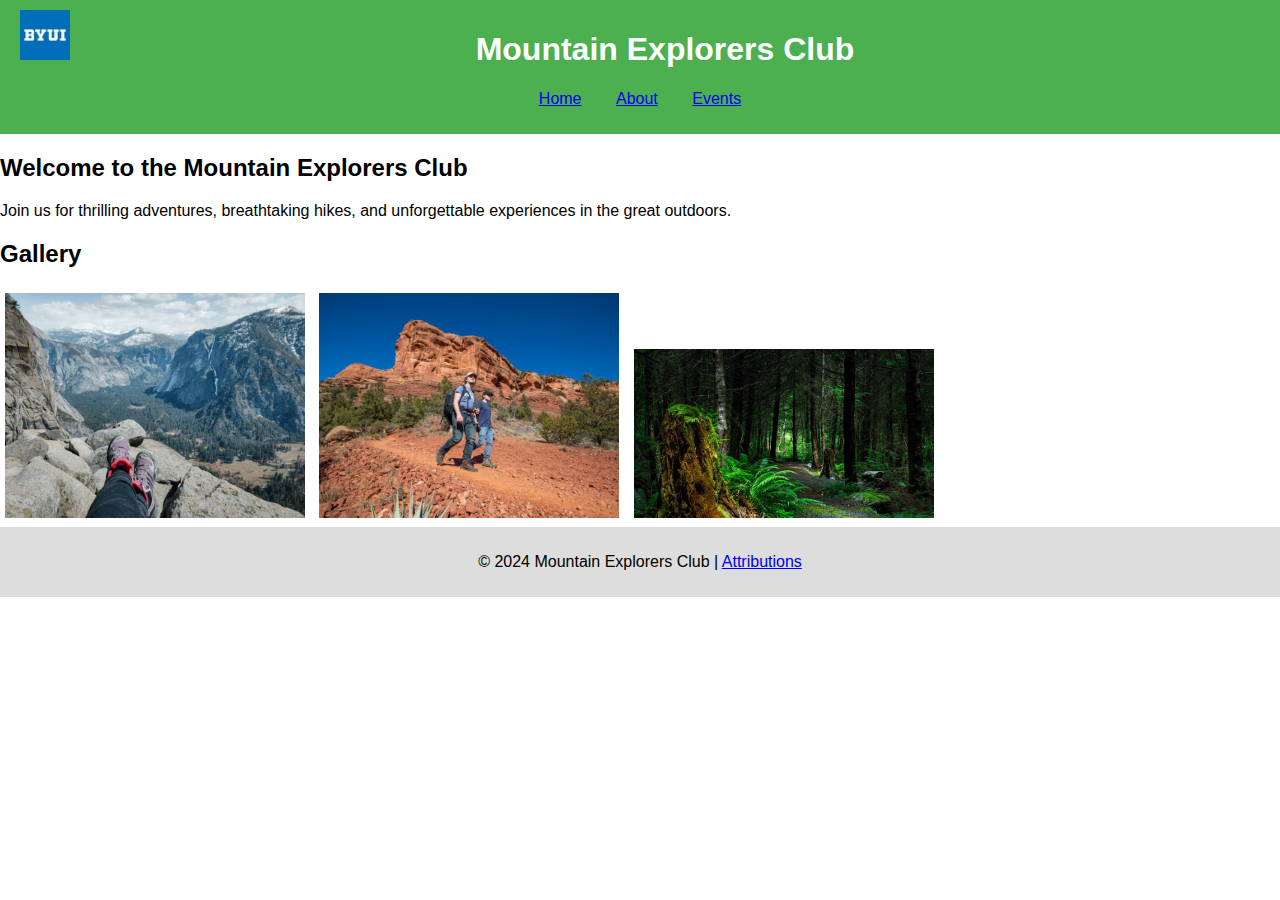
<file: index.html>
<!DOCTYPE html>
<html lang="en">
<head>
    <meta charset="UTF-8">
    <meta name="viewport" content="width=device-width, initial-scale=1.0">
    <meta name="description" content="Welcome to the Mountain Explorers Club - your local hiking and adventure group.">
    <title>Mountain Explorers Club</title>
    <link rel="stylesheet" href="styles/style.css">
    <script defer src="scripts/script.js"></script>
</head>
<body>
    <header>
        <img src="images/byui-logo.png" alt="BYU-I Logo" class="logo">
        <h1>Mountain Explorers Club</h1>
        <nav>
            <ul>
                <li><a href="index.html">Home</a></li>
                <li><a href="about.html">About</a></li>
                <li><a href="events.html">Events</a></li>
            </ul>
        </nav>
    </header>
    <main>
        <section>
            <h2>Welcome to the Mountain Explorers Club</h2>
            <p>Join us for thrilling adventures, breathtaking hikes, and unforgettable experiences in the great outdoors.</p>
        </section>
        <section class="gallery-section">
            <h2>Gallery</h2>
            <div class="gallery">
                <img src="images/hike1.jpg" alt="Hiking trail" loading="lazy">
                <img src="images/hike2.jpg" alt="Mountain view" loading="lazy">
                <img src="images/hike3.jpg" alt="Forest pathway" loading="lazy">
            </div>
        </section>
    </main>
    <footer>
        <p>&copy; 2024 Mountain Explorers Club | <a href="attributions.html">Attributions</a></p>
    </footer>
</body>
</html>
</file>
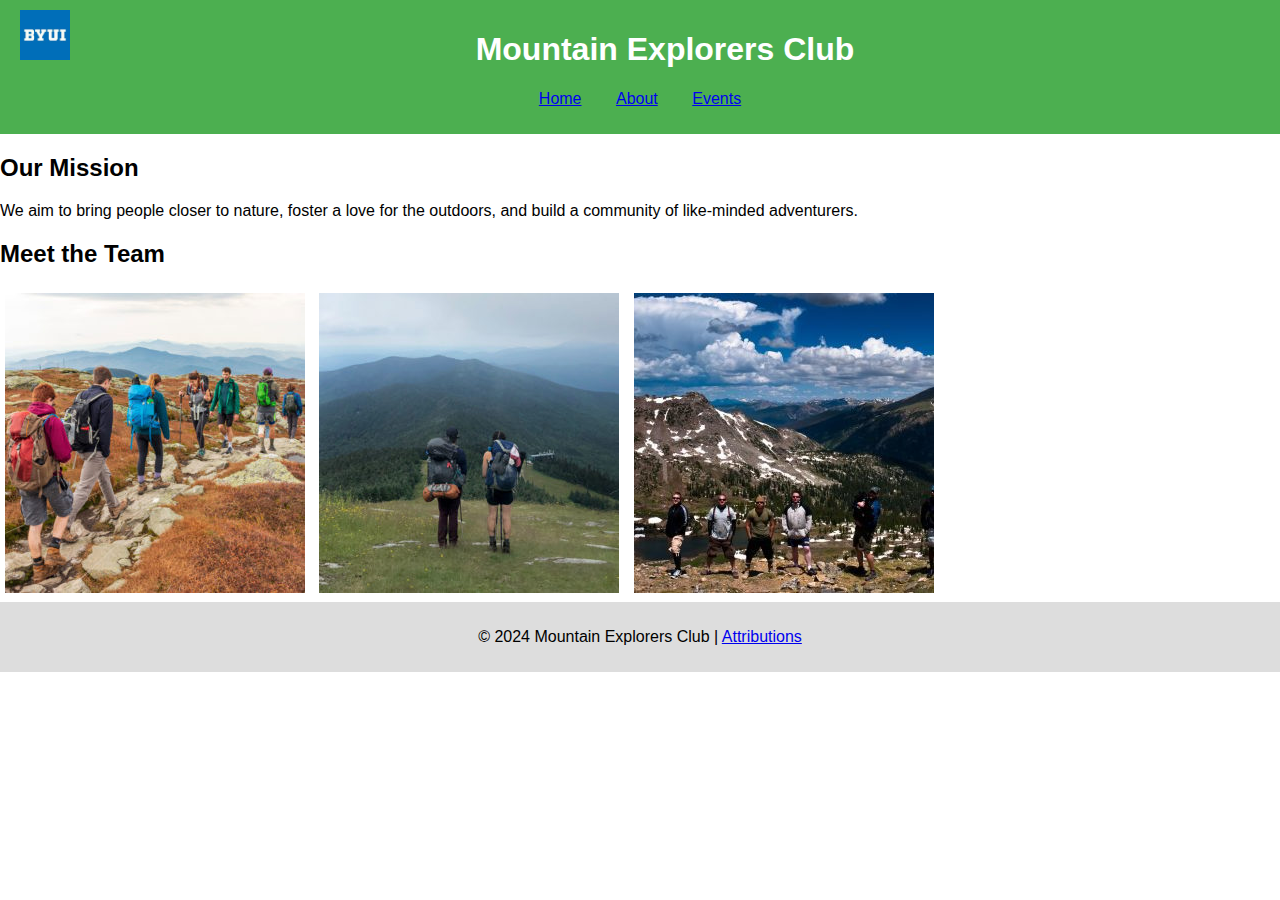
<file: about.html>
<!DOCTYPE html>
<html lang="en">
<head>
    <meta charset="UTF-8">
    <meta name="viewport" content="width=device-width, initial-scale=1.0">
    <meta name="description" content="Learn more about the Mountain Explorers Club and our mission.">
    <title>About Us</title>
    <link rel="stylesheet" href="styles/style.css">
</head>
<body>
    <header>
        <img src="images/byui-logo.png" alt="BYU-I Logo" class="logo">
        <h1>Mountain Explorers Club</h1>
        <nav>
            <ul>
                <li><a href="index.html">Home</a></li>
                <li><a href="about.html">About</a></li>
                <li><a href="events.html">Events</a></li>
            </ul>
        </nav>
    </header>
    <main>
        <section>
            <h2>Our Mission</h2>
            <p>We aim to bring people closer to nature, foster a love for the outdoors, and build a community of like-minded adventurers.</p>
        </section>
        <section class="team-section">
            <h2>Meet the Team</h2>
            <div class="team-gallery">
                <img src="images/team1.jpg" alt="Team Member 1">
                <img src="images/team2.jpg" alt="Team Member 2">
                <img src="images/team3.jpg" alt="Team Member 3">
            </div>
        </section>
    </main>
    <footer>
        <p>&copy; 2024 Mountain Explorers Club | <a href="attributions.html">Attributions</a></p>
    </footer>
</body>
</html>
</file>
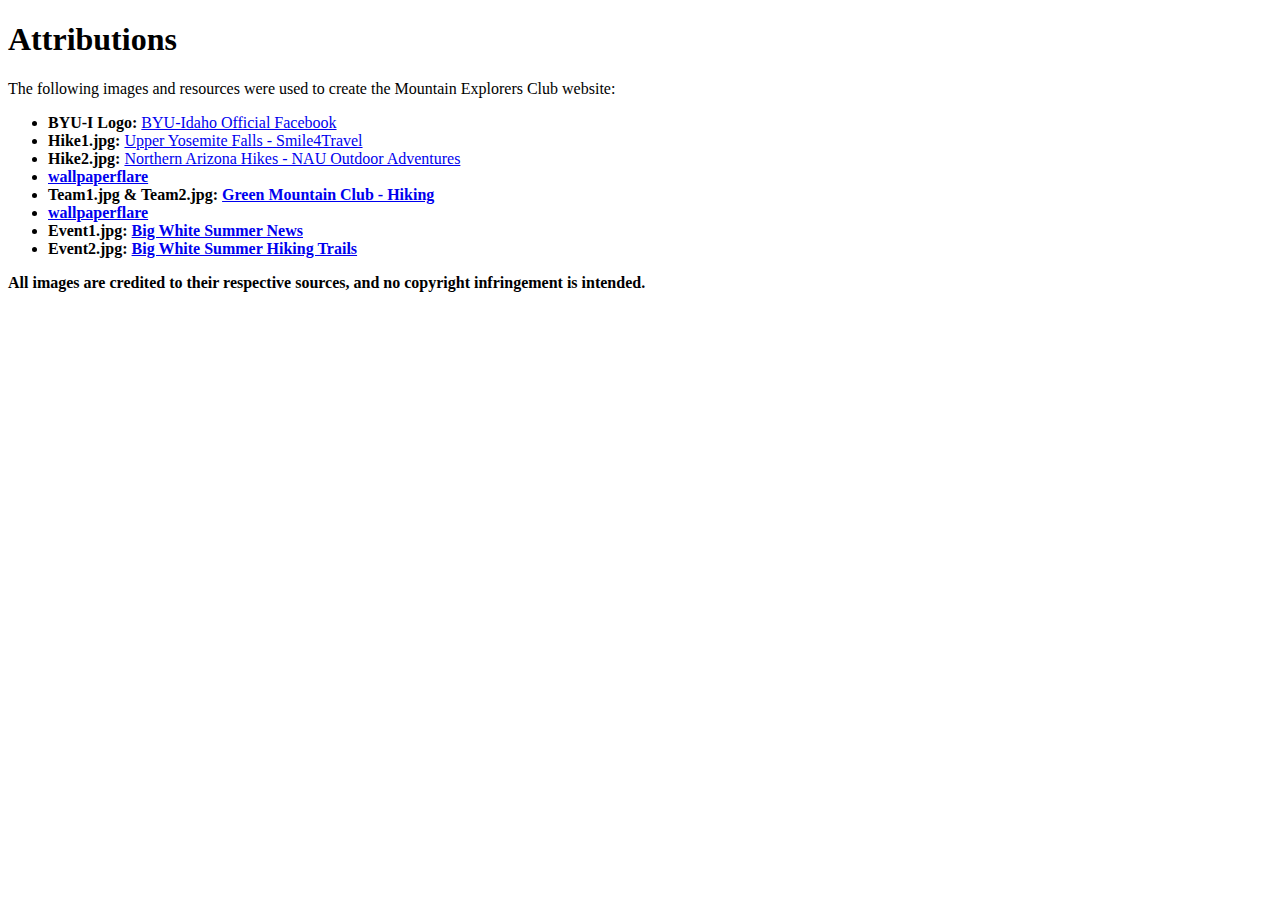
<file: attributions.html>
<!DOCTYPE html>
<html lang="en">
<head>
    <meta charset="UTF-8">
    <meta name="viewport" content="width=device-width, initial-scale=1.0">
    <title>Attributions</title>
</head>
<body>
    <h1>Attributions</h1>
    <p>The following images and resources were used to create the Mountain Explorers Club website:</p>
    <ul>
        <li>
            <strong>BYU-I Logo:</strong>
            <a href="https://www.facebook.com/BYUID/" target="_blank">BYU-Idaho Official Facebook</a>
        </li>
        <li>
            <strong>Hike1.jpg:</strong>
            <a href="https://smile4travel.de/en/america/usa/california/hike-upper-yosemite-falls/" target="_blank">
                Upper Yosemite Falls - Smile4Travel
            </a>
        </li>
        <li>
            <strong>Hike2.jpg:</strong>
            <a href="https://nau.edu/campus-recreation/outdoor-adventures/northern-arizona-hikes/" target="_blank">
                Northern Arizona Hikes - NAU Outdoor Adventures
            </a>
        </li>
        <li>
            <strong><Hike3.jpg</strong>
            <a href="https://www.wallpaperflare.com/forest-path-deep-forest-thick-forest-pathway-woodland-fern-wallpaper-tyizj/download/800x600" target="_blank">
                wallpaperflare
                </a>
        </li>
        <li>
            <strong>Team1.jpg & Team2.jpg:</strong>
            <a href="https://www.greenmountainclub.org/hiking/" target="_blank">
                Green Mountain Club - Hiking
            </a>
        </li>
        <li>
            <strong><Team3.jpg</strong>
            <a href="https://coloradowildernessridesandguides.com/guided-adventures/backpacking-hiking/" target="_blank">
                wallpaperflare
                </a>
        </li>
        <li>
            <strong>Event1.jpg:</strong>
            <a href="https://www.bigwhite.com/summer/explore-big-white/blog/mountain-news/10-reasons-you-need-visit-big-white-summer" target="_blank">
                Big White Summer News
            </a>
        </li>
        <li>
            <strong>Event2.jpg:</strong>
            <a href="https://www.bigwhite.com/summer/hiking-trails" target="_blank">
                Big White Summer Hiking Trails
            </a>
        </li>
    </ul>
    <p>All images are credited to their respective sources, and no copyright infringement is intended.</p>
</body>
</html>
</file>
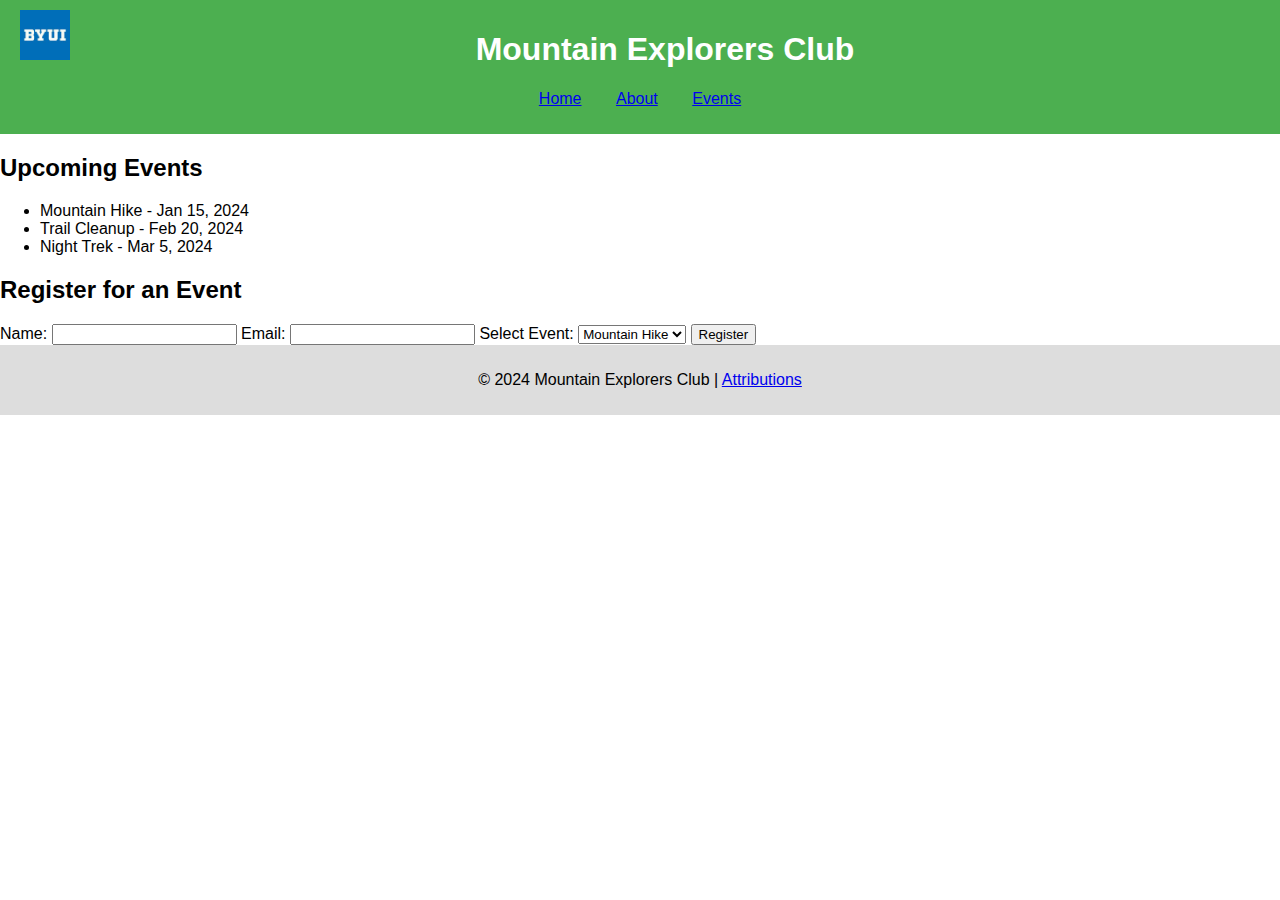
<file: events.html>
<!DOCTYPE html>
<html lang="en">
<head>
    <meta charset="UTF-8">
    <meta name="viewport" content="width=device-width, initial-scale=1.0">
    <meta name="description" content="Register for upcoming Mountain Explorers Club events.">
    <title>Events</title>
    <link rel="stylesheet" href="styles/style.css">
    <script defer src="scripts/script.js"></script>
</head>
<body>
    <header>
        <img src="images/byui-logo.png" alt="BYU-I Logo" class="logo">
        <h1>Mountain Explorers Club</h1>
        <nav>
            <ul>
                <li><a href="index.html">Home</a></li>
                <li><a href="about.html">About</a></li>
                <li><a href="events.html">Events</a></li>
            </ul>
        </nav>
    </header>
    <main>
        <section>
            <h2>Upcoming Events</h2>
            <ul id="event-list"></ul>
        </section>
        <section>
            <h2>Register for an Event</h2>
            <form id="event-form">
                <label for="name">Name:</label>
                <input type="text" id="name" aria-label="Full Name" required>
                <label for="email">Email:</label>
                <input type="email" id="email" aria-label="Email Address" required>
                <label for="event-select">Select Event:</label>
                <select id="event-select">
                    <option value="hike">Mountain Hike</option>
                    <option value="cleanup">Trail Cleanup</option>
                    <option value="trek">Night Trek</option>
                </select>
                <button type="submit">Register</button>
            </form>
        </section>
    </main>
    <footer>
        <p>&copy; 2024 Mountain Explorers Club | <a href="attributions.html">Attributions</a></p>
    </footer>
</body>
</html>
</file>
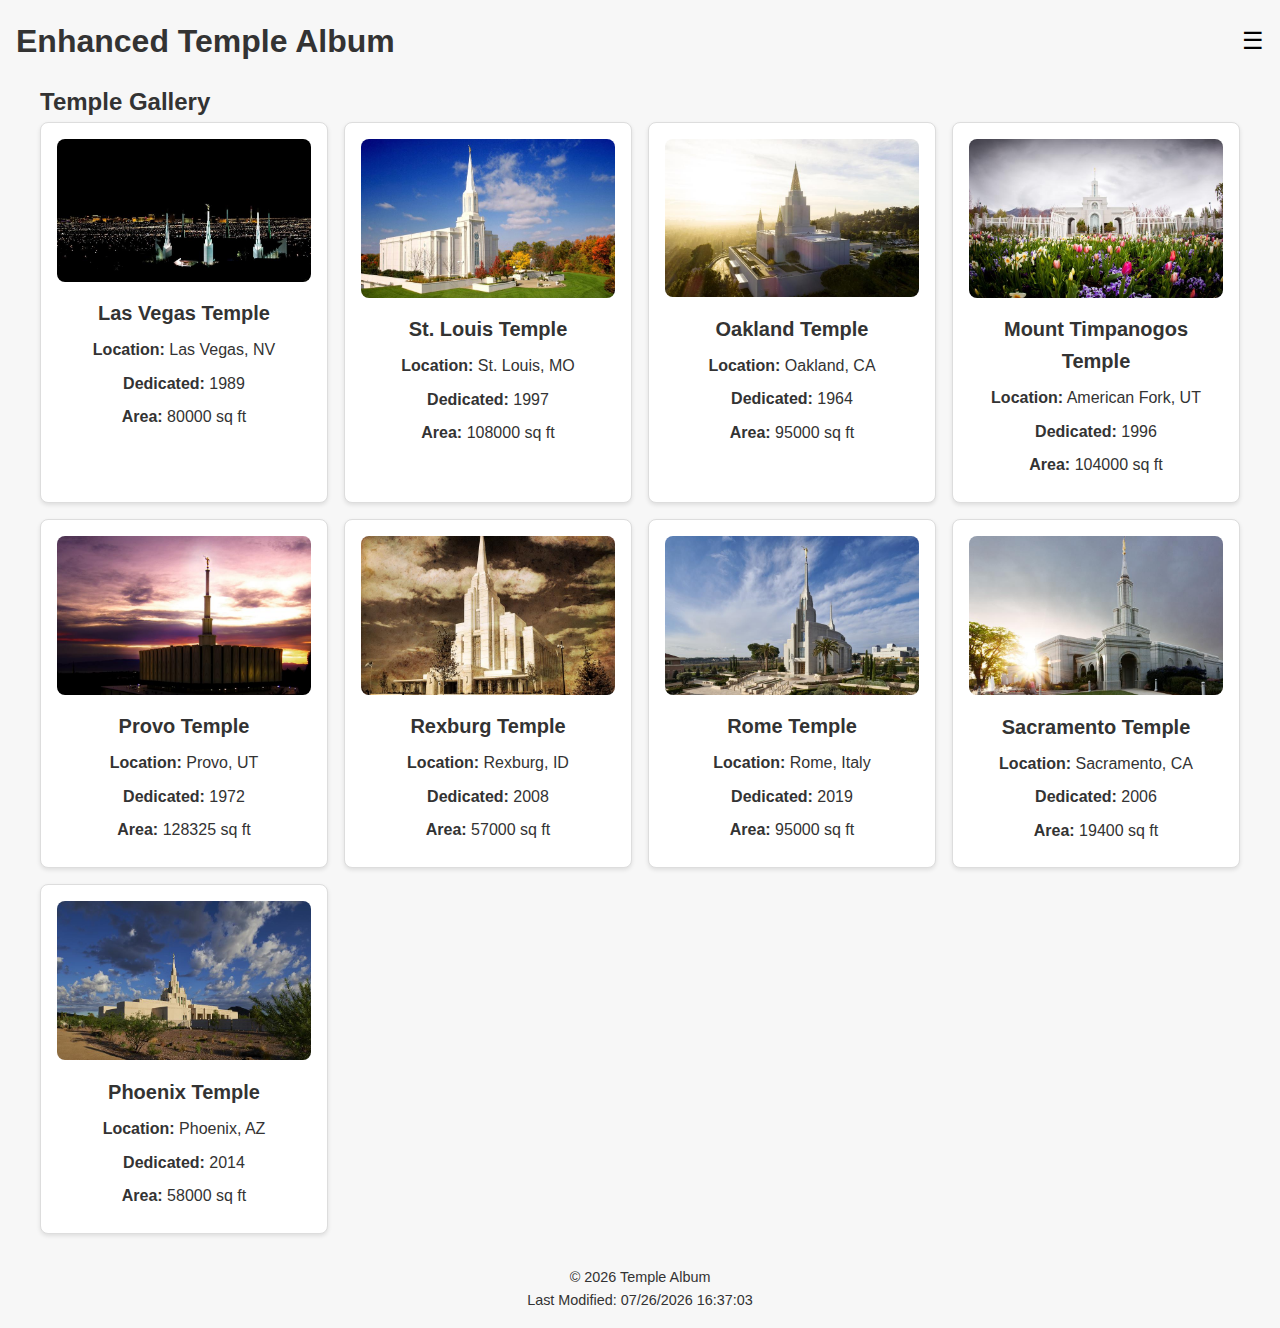
<file: filtered-temples.html>
<!DOCTYPE html>
<html lang="en">
<head>
    <meta charset="UTF-8">
    <meta name="viewport" content="width=device-width, initial-scale=1.0">
    <meta name="description" content="Filterable Temple Picture Album with Enhanced Features">
    <title>Filtered Temple Album</title>
    <!-- Link CSS -->
    <link rel="stylesheet" href="styles/filtered-temples.css">
    <script src="scripts/filtered-temples.js" defer></script>
</head>
<body>
    <!-- Header with Navigation Menu -->
    <header>
        <h1>Enhanced Temple Album</h1>
        <nav id="nav-menu" aria-label="Main Navigation">
            <button id="hamburger" aria-label="Menu">&#9776;</button>
            <ul id="menu-links" class="hidden">
                <li><button class="filter-btn" data-filter="all">Home</button></li>
                <li><button class="filter-btn" data-filter="old">Old</button></li>
                <li><button class="filter-btn" data-filter="new">New</button></li>
                <li><button class="filter-btn" data-filter="large">Large</button></li>
                <li><button class="filter-btn" data-filter="small">Small</button></li>
            </ul>
        </nav>
    </header>

    <!-- Main Content -->
    <main>
        <h2>Temple Gallery</h2>
        <section id="gallery" aria-label="Temple Images Gallery">
            <!-- JavaScript dynamically injects temple cards here -->
        </section>
    </main>

    <!-- Footer -->
    <footer>
        <p>&copy; <span id="currentYear"></span> Temple Album</p>
        <p>Last Modified: <span id="lastModified"></span></p>
    </footer>
</body>
</html>
</file>
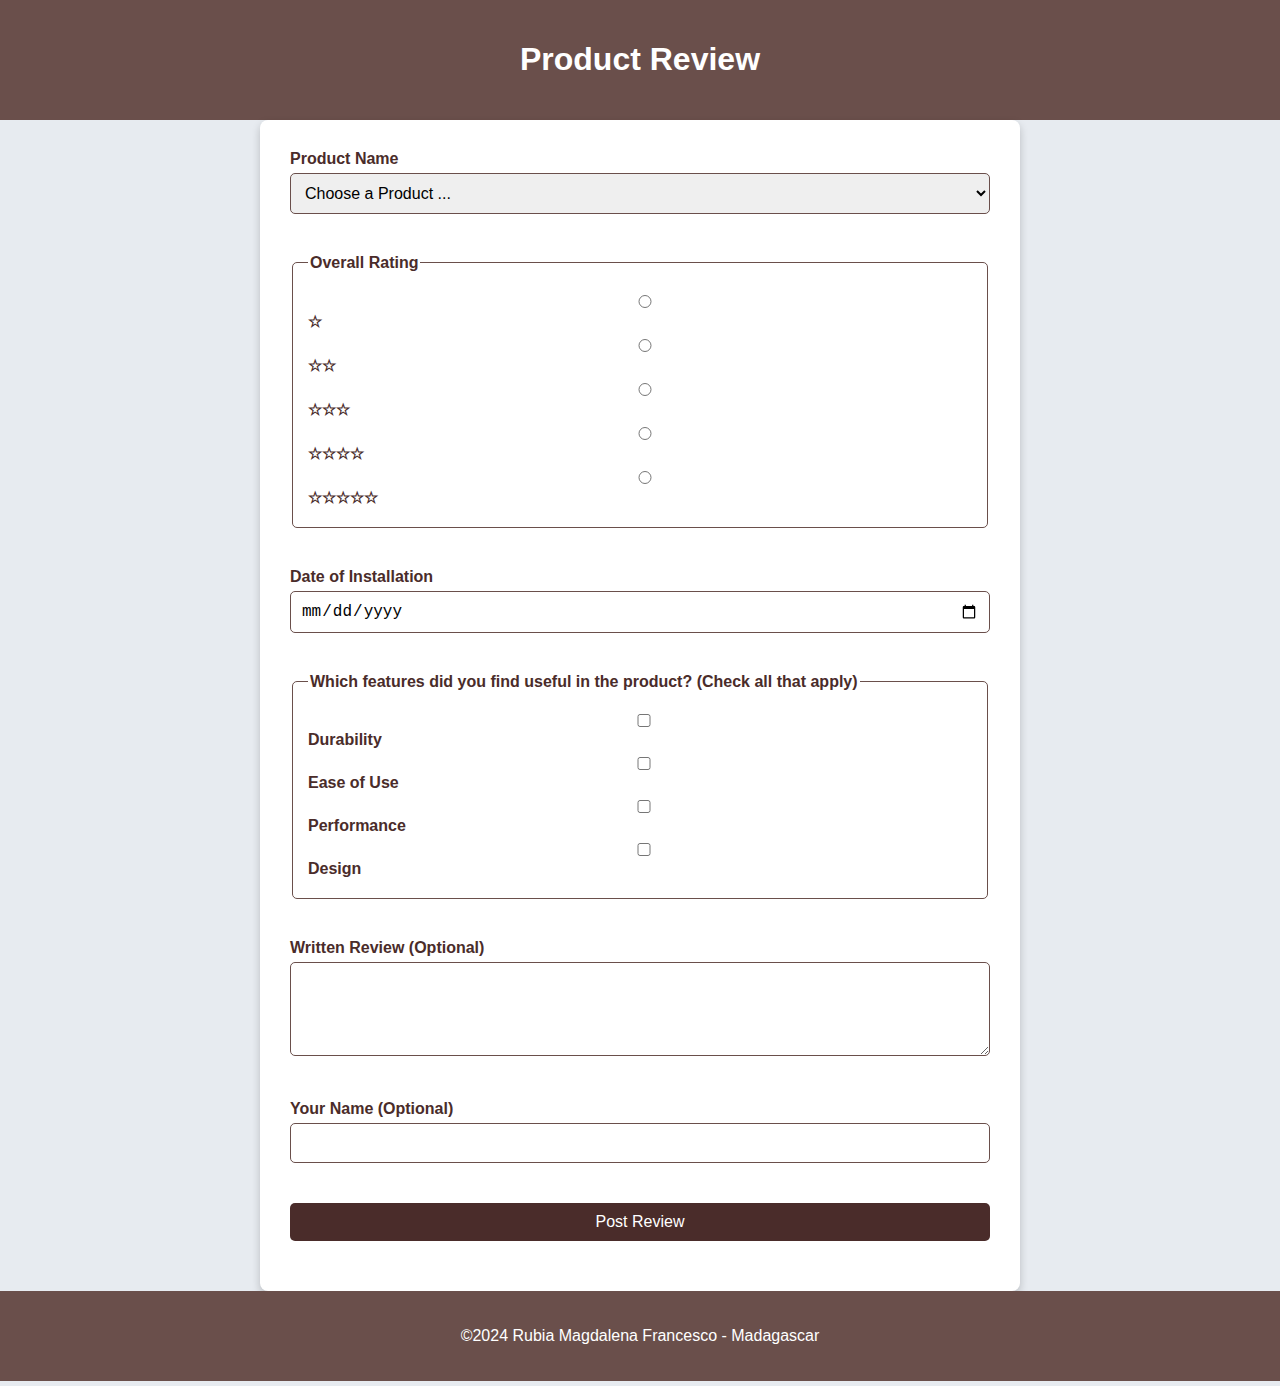
<file: form.html>
<!DOCTYPE html>
<html lang="en">
<head>
    <meta charset="UTF-8">
    <meta name="viewport" content="width=device-width, initial-scale=1.0">
    <meta name="description" content="Product Review Form">
    <title>Product Review Form</title>
    <!-- Corrected path to styles.css -->
    <link rel="stylesheet" href="styles/styles-form.css">
    <!-- Corrected path to script.js -->
    <script defer src="scripts/script-form.js"></script>
</head>
<body>
    <header>
        <h1>Product Review</h1>
    </header>
    <main>
        <form id="reviewForm" action="review.html" method="get">
            <!-- Product Name Section -->
            <div class="form-section">
                <label for="productName">Product Name</label>
                <select id="productName" name="productName" required>
                    <option value="" disabled selected>Choose a Product ...</option>
                </select>
            </div>

            <!-- Overall Rating Section -->
            <fieldset class="form-section">
                <legend>Overall Rating</legend>
                <label>
                    <input type="radio" id="rating1" name="rating" value="1" required>
                    ☆
                </label>
                <label>
                    <input type="radio" id="rating2" name="rating" value="2">
                    ☆☆
                </label>
                <label>
                    <input type="radio" id="rating3" name="rating" value="3">
                    ☆☆☆
                </label>
                <label>
                    <input type="radio" id="rating4" name="rating" value="4">
                    ☆☆☆☆
                </label>
                <label>
                    <input type="radio" id="rating5" name="rating" value="5">
                    ☆☆☆☆☆
                </label>
            </fieldset>

            <!-- Date of Installation Section -->
            <div class="form-section">
                <label for="installationDate">Date of Installation</label>
                <input type="date" id="installationDate" name="installationDate" required>
            </div>

            <!-- Useful Features Section -->
            <fieldset class="form-section">
                <legend>Which features did you find useful in the product? (Check all that apply)</legend>
                <label>
                    <input type="checkbox" id="durability" name="features" value="Durability">
                    Durability
                </label>
                <label>
                    <input type="checkbox" id="easeOfUse" name="features" value="Ease of Use">
                    Ease of Use
                </label>
                <label>
                    <input type="checkbox" id="performance" name="features" value="Performance">
                    Performance
                </label>
                <label>
                    <input type="checkbox" id="design" name="features" value="Design">
                    Design
                </label>
            </fieldset>

            <!-- Written Review Section -->
            <div class="form-section">
                <label for="writtenReview">Written Review (Optional)</label>
                <textarea id="writtenReview" name="writtenReview" rows="4"></textarea>
            </div>

            <!-- User Name Section -->
            <div class="form-section">
                <label for="userName">Your Name (Optional)</label>
                <input type="text" id="userName" name="userName">
            </div>

            <!-- Submit Button -->
            <div class="form-section">
                <button type="submit">Post Review</button>
            </div>
        </form>
    </main>
    <footer>
        <p>©2024 Rubia Magdalena Francesco - Madagascar</p>
    </footer>
</body>
</html>
</file>
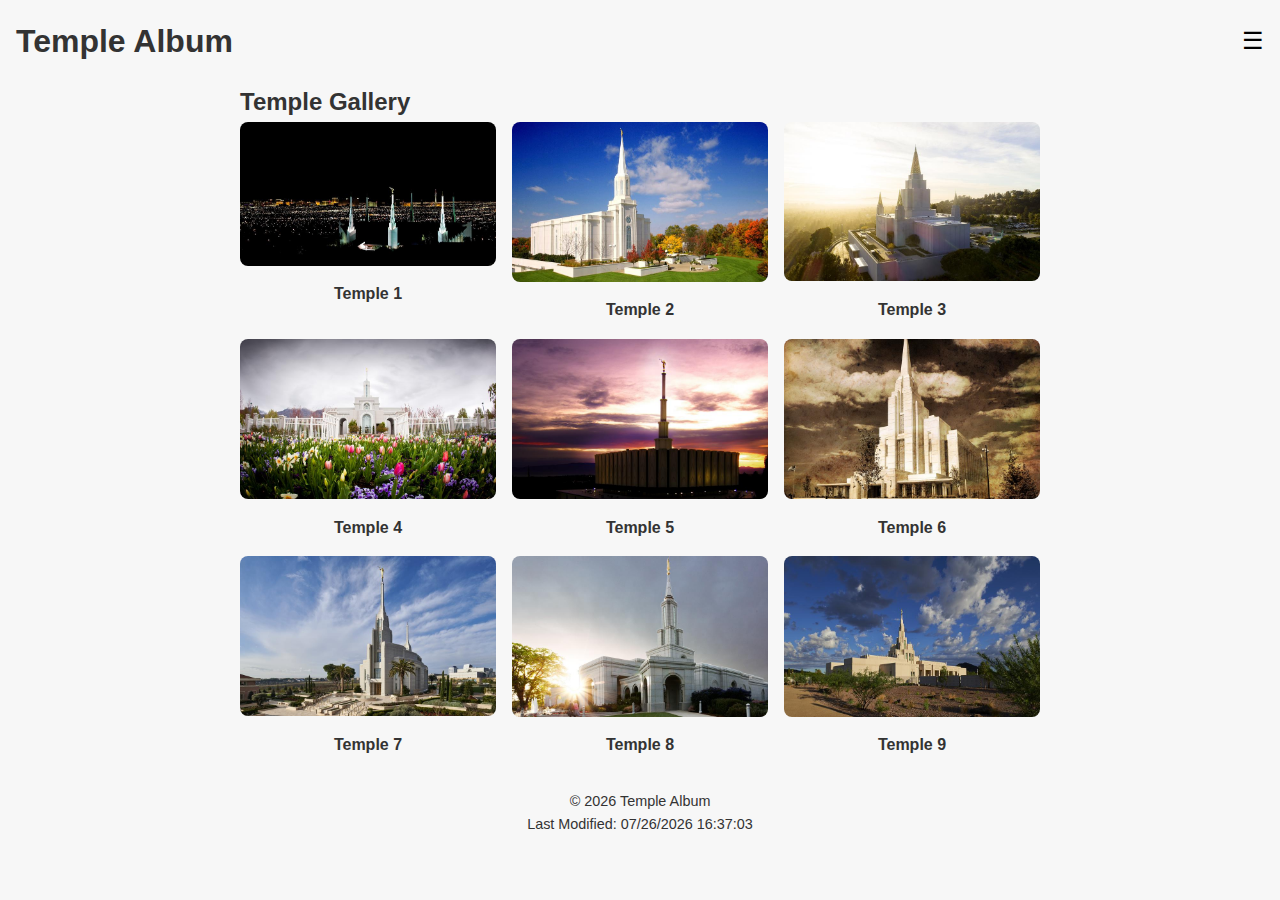
<file: temples.html>
<!DOCTYPE html>
<html lang="en">
<head>
    <meta charset="UTF-8">
    <meta name="viewport" content="width=device-width, initial-scale=1.0">
    <meta name="description" content="Explore a beautiful collection of temple photos in our responsive and accessible photo album.">
    <title>Temple Album</title>
    <!-- Link CSS files (mobile-first) -->
    <link rel="stylesheet" href="styles/temple.css">
    <link rel="stylesheet" href="styles/temples-large.css" media="(min-width: 768px)">
    <script src="scripts/temples.js" defer></script>
</head>
<body>
    <!-- Header with Navigation Menu -->
    <header>
        <h1>Temple Album</h1>
        <nav id="nav-menu" aria-label="Main Navigation">
            <button id="hamburger" aria-label="Menu">&#9776;</button>
            <ul id="menu-links" class="hidden">
                <li><a href="#">Home</a></li>
                <li><a href="#">Old</a></li>
                <li><a href="#">New</a></li>
                <li><a href="#">Large</a></li>
                <li><a href="#">Small</a></li>
            </ul>
        </nav>
    </header>

    <!-- Main Content -->
    <main>
        <h2>Temple Gallery</h2>
        <section id="gallery" aria-label="Temple Images Gallery">
            <!-- 9 Figures with Temple Images -->
            <figure>
                <img src="images/temple1.jpg" alt="A beautiful temple with intricate carvings" loading="lazy">
                <figcaption>Temple 1</figcaption>
            </figure>
            <figure>
                <img src="images/temple2.jpg" alt="A serene temple in a lush forest" loading="lazy">
                <figcaption>Temple 2</figcaption>
            </figure>
            <figure>
                <img src="images/temple3.jpg" alt="An ancient temple by the river" loading="lazy">
                <figcaption>Temple 3</figcaption>
            </figure>
            <figure>
                <img src="images/temple4.jpg" alt="A magnificent temple with golden spires" loading="lazy">
                <figcaption>Temple 4</figcaption>
            </figure>
            <figure>
                <img src="images/temple5.jpg" alt="A small rustic temple in the mountains" loading="lazy">
                <figcaption>Temple 5</figcaption>
            </figure>
            <figure>
                <img src="images/temple6.jpg" alt="A large temple complex with gardens" loading="lazy">
                <figcaption>Temple 6</figcaption>
            </figure>
            <figure>
                <img src="images/temple7.jpg" alt="A temple at sunset overlooking a valley" loading="lazy">
                <figcaption>Temple 7</figcaption>
            </figure>
            <figure>
                <img src="images/temple8.jpg" alt="A grand temple with decorative statues" loading="lazy">
                <figcaption>Temple 8</figcaption>
            </figure>
            <figure>
                <img src="images/temple9.jpg" alt="A quaint temple by a lake" loading="lazy">
                <figcaption>Temple 9</figcaption>
            </figure>
        </section>
    </main>

    <!-- Footer -->
    <footer>
        <p>&copy; <span id="currentYear"></span> Temple Album</p>
        <p>Last Modified: <span id="lastModified"></span></p>
    </footer>
</body>
</html>
</file>
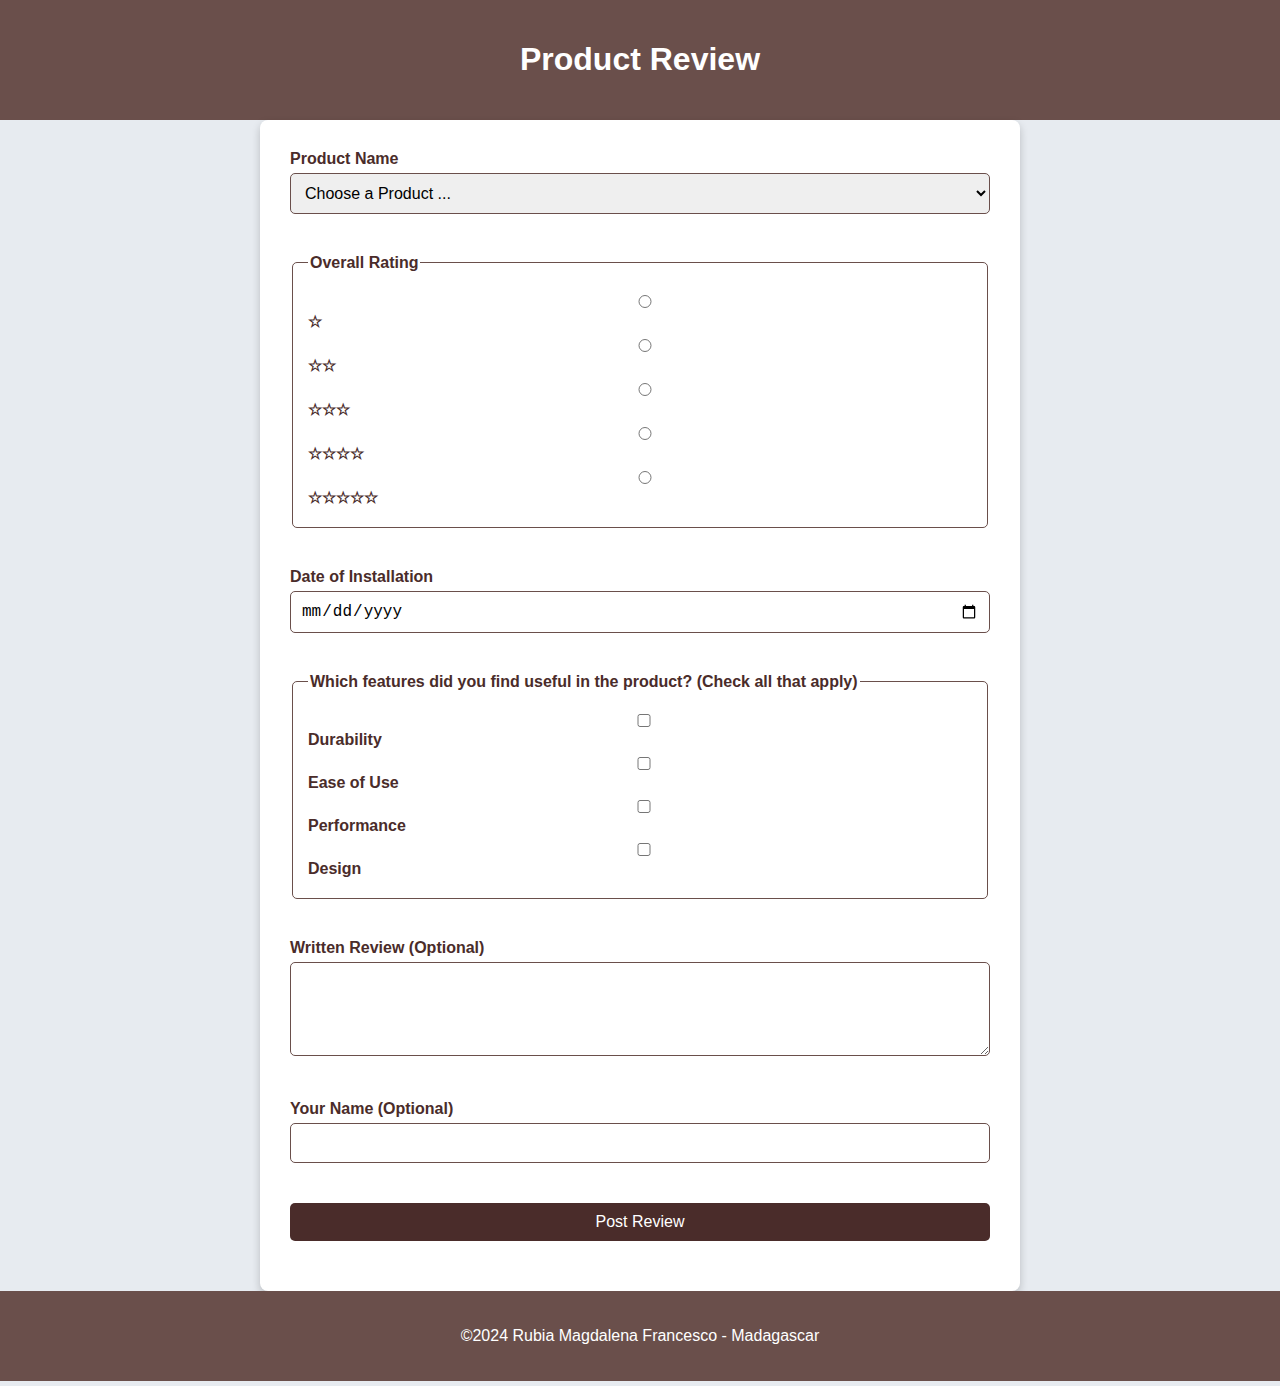
<file: product form/form.html>
<!DOCTYPE html>
<html lang="en">
<head>
    <meta charset="UTF-8">
    <meta name="viewport" content="width=device-width, initial-scale=1.0">
    <meta name="description" content="Product Review Form">
    <title>Product Review Form</title>
    <!-- Corrected path to styles.css -->
    <link rel="stylesheet" href="styles/styles.css">
    <!-- Corrected path to script.js -->
    <script defer src="scripts/script.js"></script>
</head>
<body>
    <header>
        <h1>Product Review</h1>
    </header>
    <main>
        <form id="reviewForm" action="review.html" method="get">
            <!-- Product Name Section -->
            <div class="form-section">
                <label for="productName">Product Name</label>
                <select id="productName" name="productName" required>
                    <option value="" disabled selected>Choose a Product ...</option>
                </select>
            </div>

            <!-- Overall Rating Section -->
            <fieldset class="form-section">
                <legend>Overall Rating</legend>
                <label>
                    <input type="radio" id="rating1" name="rating" value="1" required>
                    ☆
                </label>
                <label>
                    <input type="radio" id="rating2" name="rating" value="2">
                    ☆☆
                </label>
                <label>
                    <input type="radio" id="rating3" name="rating" value="3">
                    ☆☆☆
                </label>
                <label>
                    <input type="radio" id="rating4" name="rating" value="4">
                    ☆☆☆☆
                </label>
                <label>
                    <input type="radio" id="rating5" name="rating" value="5">
                    ☆☆☆☆☆
                </label>
            </fieldset>

            <!-- Date of Installation Section -->
            <div class="form-section">
                <label for="installationDate">Date of Installation</label>
                <input type="date" id="installationDate" name="installationDate" required>
            </div>

            <!-- Useful Features Section -->
            <fieldset class="form-section">
                <legend>Which features did you find useful in the product? (Check all that apply)</legend>
                <label>
                    <input type="checkbox" id="durability" name="features" value="Durability">
                    Durability
                </label>
                <label>
                    <input type="checkbox" id="easeOfUse" name="features" value="Ease of Use">
                    Ease of Use
                </label>
                <label>
                    <input type="checkbox" id="performance" name="features" value="Performance">
                    Performance
                </label>
                <label>
                    <input type="checkbox" id="design" name="features" value="Design">
                    Design
                </label>
            </fieldset>

            <!-- Written Review Section -->
            <div class="form-section">
                <label for="writtenReview">Written Review (Optional)</label>
                <textarea id="writtenReview" name="writtenReview" rows="4"></textarea>
            </div>

            <!-- User Name Section -->
            <div class="form-section">
                <label for="userName">Your Name (Optional)</label>
                <input type="text" id="userName" name="userName">
            </div>

            <!-- Submit Button -->
            <div class="form-section">
                <button type="submit">Post Review</button>
            </div>
        </form>
    </main>
    <footer>
        <p>©2024 Rubia Magdalena Francesco - Madagascar</p>
    </footer>
</body>
</html>
</file>
<file: styles/style.css>
body {
    font-family: Arial, sans-serif;
    margin: 0;
    padding: 0;
}
header {
    background: #4CAF50;
    color: white;
    padding: 10px 20px;
    text-align: center;
}
.logo {
    width: 50px;
    float: left;
}
nav ul {
    list-style: none;
    padding: 0;
}
nav ul li {
    display: inline;
    margin: 0 15px;
}
.gallery img, .team-gallery img {
    width: 100%;
    max-width: 300px;
    margin: 5px;
}
footer {
    text-align: center;
    padding: 10px 0;
    background: #ddd;
}
@media (max-width: 600px) {
    header, footer {
        text-align: left;
        padding: 15px;
    }
}
</file>
<file: styles/temples-large.css>
/* Large Screen Styles */
#menu-links {
    display: flex;
    gap: 1.5rem;
}

#gallery {
    grid-template-columns: repeat(auto-fit, minmax(250px, 1fr));
    gap: 1rem;
}
</file>
<file: styles/filtered-temples.css>
/* General Reset */
* {
    margin: 0;
    padding: 0;
    box-sizing: border-box;
}

body {
    font-family: 'Roboto', sans-serif;
    background-color: #f7f7f7;
    color: #333;
    padding: 1rem;
    line-height: 1.6;
}

/* Header Styles */
header {
    display: flex;
    justify-content: space-between;
    align-items: center;
    margin-bottom: 1rem;
}

nav ul {
    display: none;
    flex-direction: column;
    gap: 1rem;
    list-style: none;
}

#hamburger {
    background: none;
    border: none;
    font-size: 1.5rem;
    cursor: pointer;
}

nav ul.active {
    display: flex;
}

.filter-btn {
    background: none;
    border: none;
    color: #007acc;
    cursor: pointer;
    padding: 0.5rem 1rem;
    text-align: left;
}

.filter-btn:hover {
    color: #005fa3;
    text-decoration: underline;
}

/* Main Section Styles */
main {
    max-width: 1200px;
    margin: 0 auto;
}

#gallery {
    display: grid;
    grid-template-columns: repeat(auto-fit, minmax(250px, 1fr));
    gap: 1rem;
}

.card {
    background-color: #fff;
    border: 1px solid #ddd;
    border-radius: 8px;
    overflow: hidden;
    box-shadow: 0 2px 4px rgba(0, 0, 0, 0.1);
    text-align: center;
    padding: 1rem;
}

.card img {
    width: 100%;
    border-radius: 8px;
}

.card h3 {
    font-size: 1.25rem;
    margin-top: 0.5rem;
}

.card p {
    margin: 0.5rem 0;
}

/* Footer Styles */
footer {
    text-align: center;
    margin-top: 2rem;
    font-size: 0.9rem;
}
</file>
<file: styles/styles-form.css>
/* General Reset */
body {
    margin: 0;
    font-family: Arial, sans-serif;
    background-color: #e7ebf0; /* Dusty Blue */
    color: #4a2c2a; /* Deep Brown */
}

/* Header Styling */
header {
    background-color: #6a4f4b; /* Warm Brown */
    color: white;
    padding: 20px;
    text-align: center;
}

/* Main Form Styling */
main {
    padding: 30px;
    max-width: 700px;
    margin: 0 auto;
    background-color: #ffffff;
    border-radius: 8px;
    box-shadow: 0 4px 8px rgba(0, 0, 0, 0.2);
}

/* Form Spacing and Styling */
form {
    display: flex;
    flex-direction: column;
    gap: 20px;
}

.form-section {
    margin-bottom: 20px;
}

/* Labels and Legends */
label, legend {
    font-weight: bold;
    margin-bottom: 5px;
    display: block;
}

/* Input, Select, and Textarea */
input, select, textarea, button {
    padding: 10px;
    font-size: 16px;
    border: 1px solid #6a4f4b; /* Warm Brown */
    border-radius: 5px;
    width: 100%;
    box-sizing: border-box;
}

textarea {
    resize: vertical;
}

/* Fieldsets */
fieldset {
    border: 1px solid #6a4f4b; /* Warm Brown */
    border-radius: 5px;
    padding: 15px;
    margin-bottom: 20px;
}

/* Buttons */
button {
    background-color: #4a2c2a; /* Deep Brown */
    color: white;
    border: none;
    cursor: pointer;
    transition: background-color 0.3s ease;
}

button:hover {
    background-color: #8b6f6c; /* Light Brown */
}

/* Footer Styling */
footer {
    text-align: center;
    padding: 20px;
    background-color: #6a4f4b; /* Warm Brown */
    color: white;
}
</file>
<file: styles/temple.css>
/* General Reset */
* {
    margin: 0;
    padding: 0;
    box-sizing: border-box;
}

body {
    font-family: 'Roboto', sans-serif;
    background-color: #f7f7f7;
    color: #333;
    padding: 1rem;
    line-height: 1.6;
}

/* Header Styles */
header {
    display: flex;
    justify-content: space-between;
    align-items: center;
    margin-bottom: 1rem;
}

nav ul {
    display: none;
    flex-direction: column;
    gap: 1rem;
    list-style: none;
}

#hamburger {
    background: none;
    border: none;
    font-size: 1.5rem;
    cursor: pointer;
}

nav ul a {
    text-decoration: none;
    color: #007acc;
    padding: 0.5rem;
}

nav ul a:hover {
    color: #005fa3;
    text-decoration: underline;
}

/* Main Section Styles */
main {
    max-width: 800px;
    margin: 0 auto;
}

#gallery {
    display: grid;
    grid-template-columns: 1fr;
    gap: 1rem;
}

figure {
    text-align: center;
}

figure img {
    width: 100%;
    border-radius: 8px;
}

figcaption {
    margin-top: 0.5rem;
    font-weight: bold;
}

/* Footer Styles */
footer {
    text-align: center;
    margin-top: 2rem;
    font-size: 0.9rem;
}

/* Active Navigation Menu */
#menu-links.active {
    display: flex;
}

.hidden {
    display: none !important;
}
</file>
<file: product form/styles/styles.css>
/* General Reset */
body {
    margin: 0;
    font-family: Arial, sans-serif;
    background-color: #e7ebf0; /* Dusty Blue */
    color: #4a2c2a; /* Deep Brown */
}

/* Header Styling */
header {
    background-color: #6a4f4b; /* Warm Brown */
    color: white;
    padding: 20px;
    text-align: center;
}

/* Main Form Styling */
main {
    padding: 30px;
    max-width: 700px;
    margin: 0 auto;
    background-color: #ffffff;
    border-radius: 8px;
    box-shadow: 0 4px 8px rgba(0, 0, 0, 0.2);
}

/* Form Spacing and Styling */
form {
    display: flex;
    flex-direction: column;
    gap: 20px;
}

.form-section {
    margin-bottom: 20px;
}

/* Labels and Legends */
label, legend {
    font-weight: bold;
    margin-bottom: 5px;
    display: block;
}

/* Input, Select, and Textarea */
input, select, textarea, button {
    padding: 10px;
    font-size: 16px;
    border: 1px solid #6a4f4b; /* Warm Brown */
    border-radius: 5px;
    width: 100%;
    box-sizing: border-box;
}

textarea {
    resize: vertical;
}

/* Fieldsets */
fieldset {
    border: 1px solid #6a4f4b; /* Warm Brown */
    border-radius: 5px;
    padding: 15px;
    margin-bottom: 20px;
}

/* Buttons */
button {
    background-color: #4a2c2a; /* Deep Brown */
    color: white;
    border: none;
    cursor: pointer;
    transition: background-color 0.3s ease;
}

button:hover {
    background-color: #8b6f6c; /* Light Brown */
}

/* Footer Styling */
footer {
    text-align: center;
    padding: 20px;
    background-color: #6a4f4b; /* Warm Brown */
    color: white;
}
</file>
